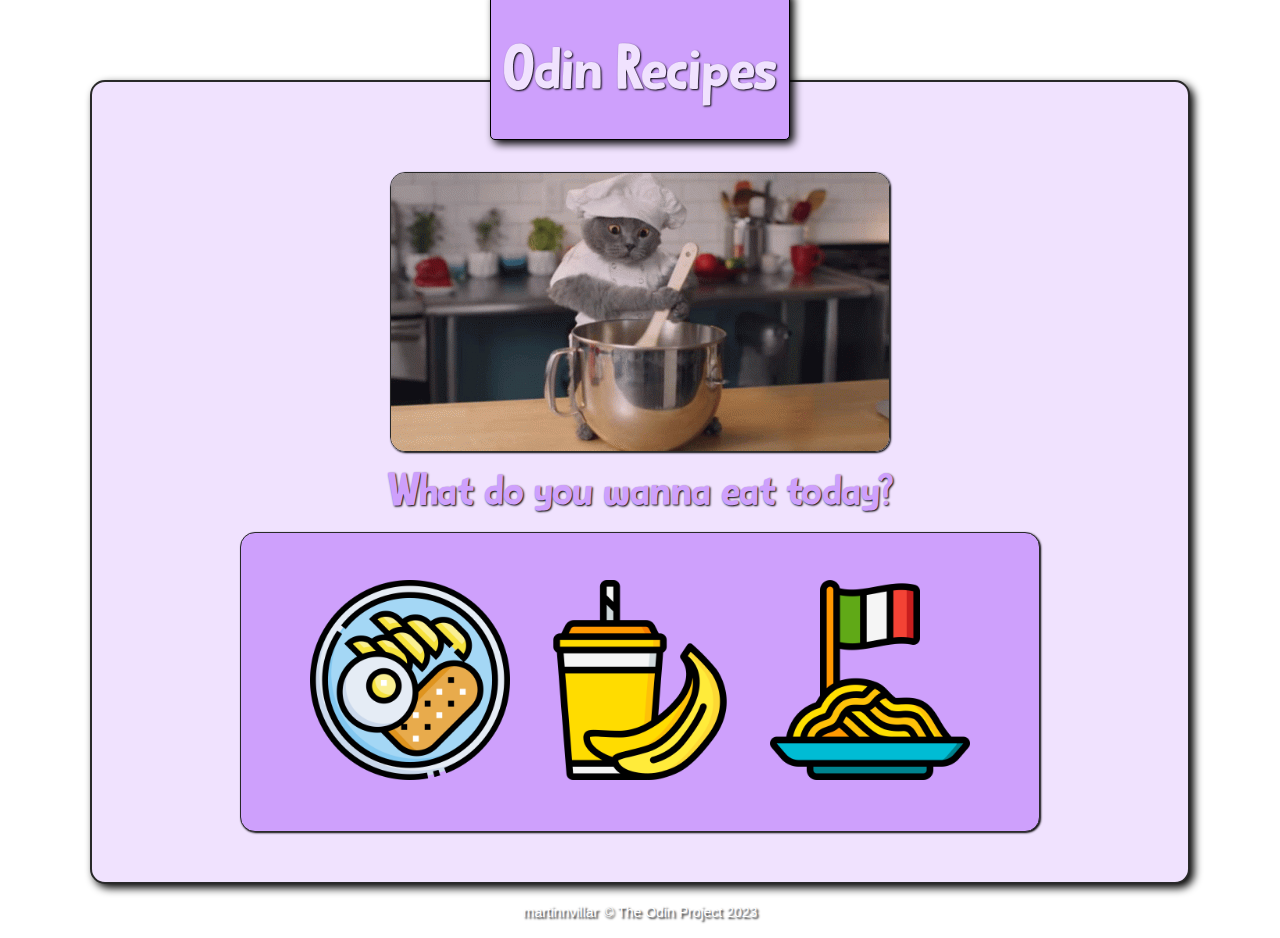
<file: index.html>
<!DOCTYPE html>
<html lang="en">
    <head>
        <meta charset="utf-8">
        <title>Odin recipes</title>
        <link rel="icon" href="img/icon.png">
        <link rel="stylesheet" href="styles/styles.css">
    </head>
    <body>
        <div class="contDiv">
                <div class="tittleDiv">
                    <h1>Odin Recipes</h1>
                </div>
            <div class="container">
                <img src="img/cat-chef.gif" alt="cute kitty cooking" class="catImg">
                <p class="pClass">What do you wanna eat today?</p>
                <div class="flexContainer">
                    <a href="recipes/milanesas.html" target="_blank"><img src="img/milanesaa.png" class="foodImg"></a>
                    <a href="recipes/banana-smoothie.html" target="_blank"><img src="img/bananaa.png" class="foodImg"></a>
                    <a href="recipes/pasta.html" target="_blank"><img src="img/spaghetti.png" class="foodImg"></a>
                </div>
            </div>
        </div>
        <footer>
            <a href="https://github.com/martinnvillar" target="_blank" id="footerLink">martinnvillar</a> © The Odin Project 2023 
        </footer>
    </body>
</html>
</file>
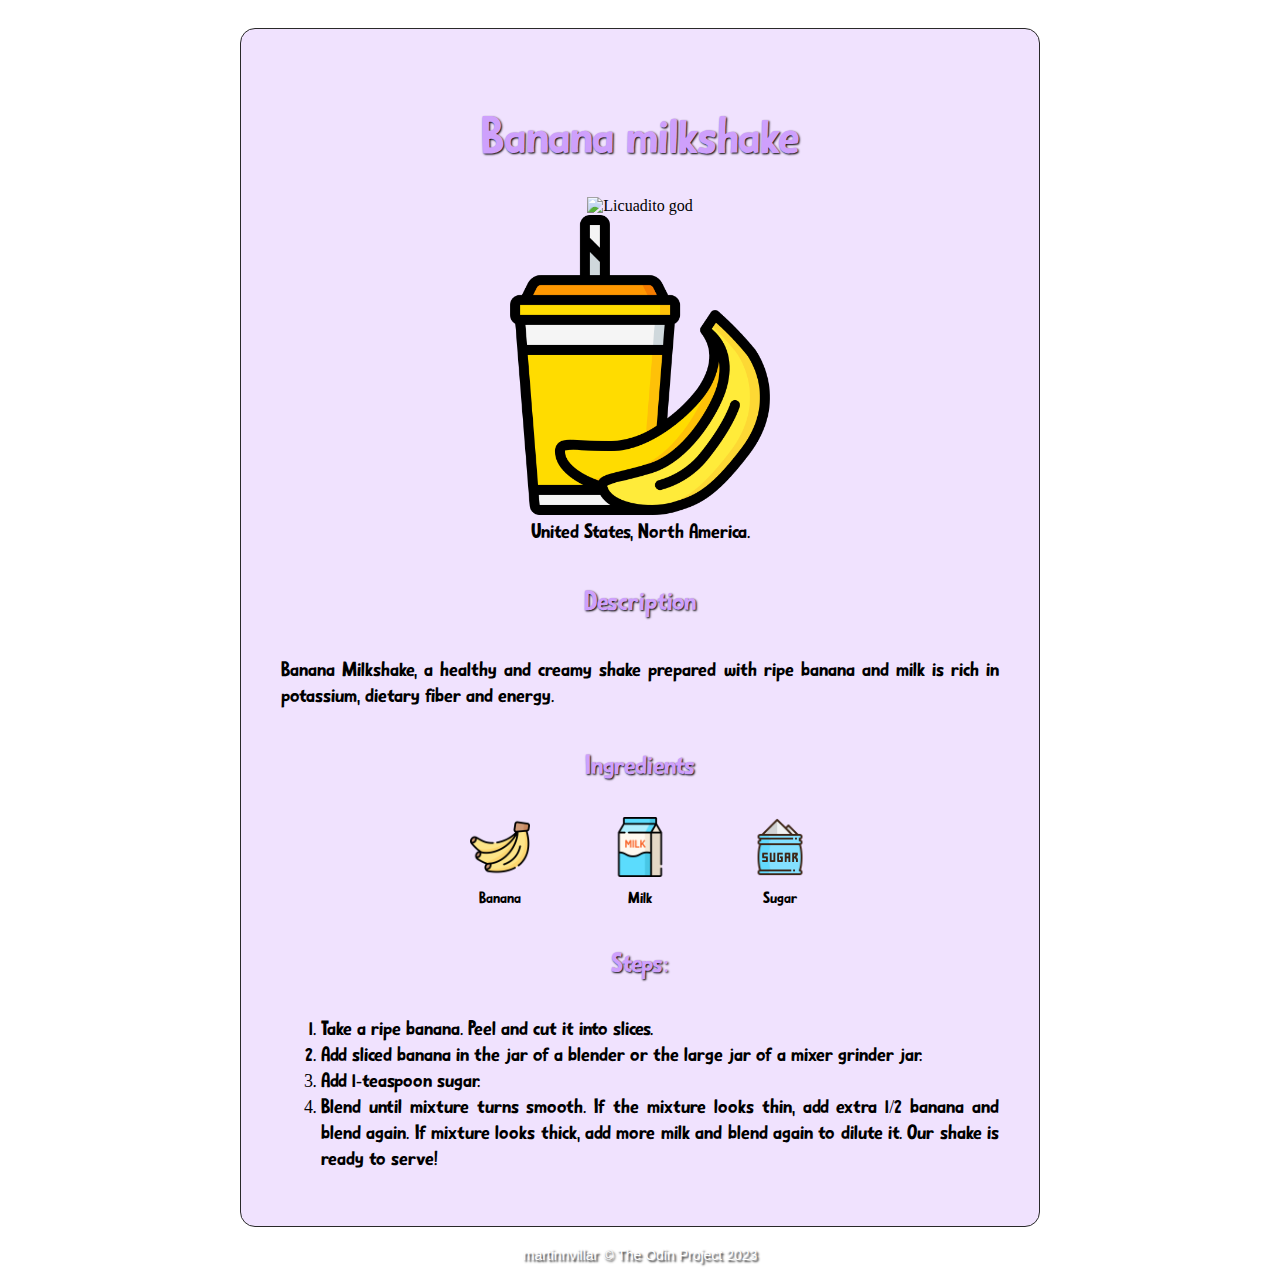
<file: recipes/banana-smoothie.html>
<!DOCTYPE html>
<html lang="en">
    <head>
        <meta charset="utf-8">
        <link rel="stylesheet" href="../styles/recipe.css">
        <link rel="icon" href="../img/icon.png">
        <title>Banana milkshake</title>
    </head>
    <body>
        
        <div class="align">
            <div class="recipeCont">
                <div class="recipeH1">
                    <h1>Banana milkshake</h1>
                    <img  alt="Licuadito god">
                    <a href="https://foodviva.com/milkshake-recipes/banana-milkshake-recipe/" target="_blank"><img src="../img/bananaa.png" class='recipeImg' alt="Milanesita god"></a>
                </div>
                <p>United States, North America.</p>
                <h2>Description</h2>
                <p>
                    Banana Milkshake, a healthy and creamy shake prepared with ripe banana and milk is rich in potassium, dietary fiber and energy.
                </p>
                <h2>Ingredients</h2>
                <div class="ingDiv">
                    <figure>
                        <img src="../img/banana.png" class="ingImg">
                        <figcaption>Banana</figcaption>
                    </figure>
                    <figure>
                        <img src="../img/milk.png" class="ingImg">
                        <figcaption>Milk</figcaption>
                    </figure>
                    <figure>
                        <img src="../img/sugar.png" class="ingImg">
                        <figcaption>Sugar</figcaption>
                    </figure>
                </div>
                <h2>Steps:</h2>
                    <ol>
                        <li>Take a ripe banana. Peel and cut it into slices.</li>
                        <li>Add sliced banana in the jar of a blender or the large jar of a mixer grinder jar.</li>
                        <li>Add 1-teaspoon sugar.</li>
                        <li>Blend until mixture turns smooth. If the mixture looks thin, add extra 1/2 banana and blend again. If mixture looks thick, add more milk and blend again to dilute it. Our shake is ready to serve!</li>
                    </ol>
            </div>
        </div>

        <footer>
            <a href="https://github.com/martinnvillar" target="_blank" id="footerLink">martinnvillar</a> © The Odin Project 2023 
        </footer>
    </body>
</html>
</file>
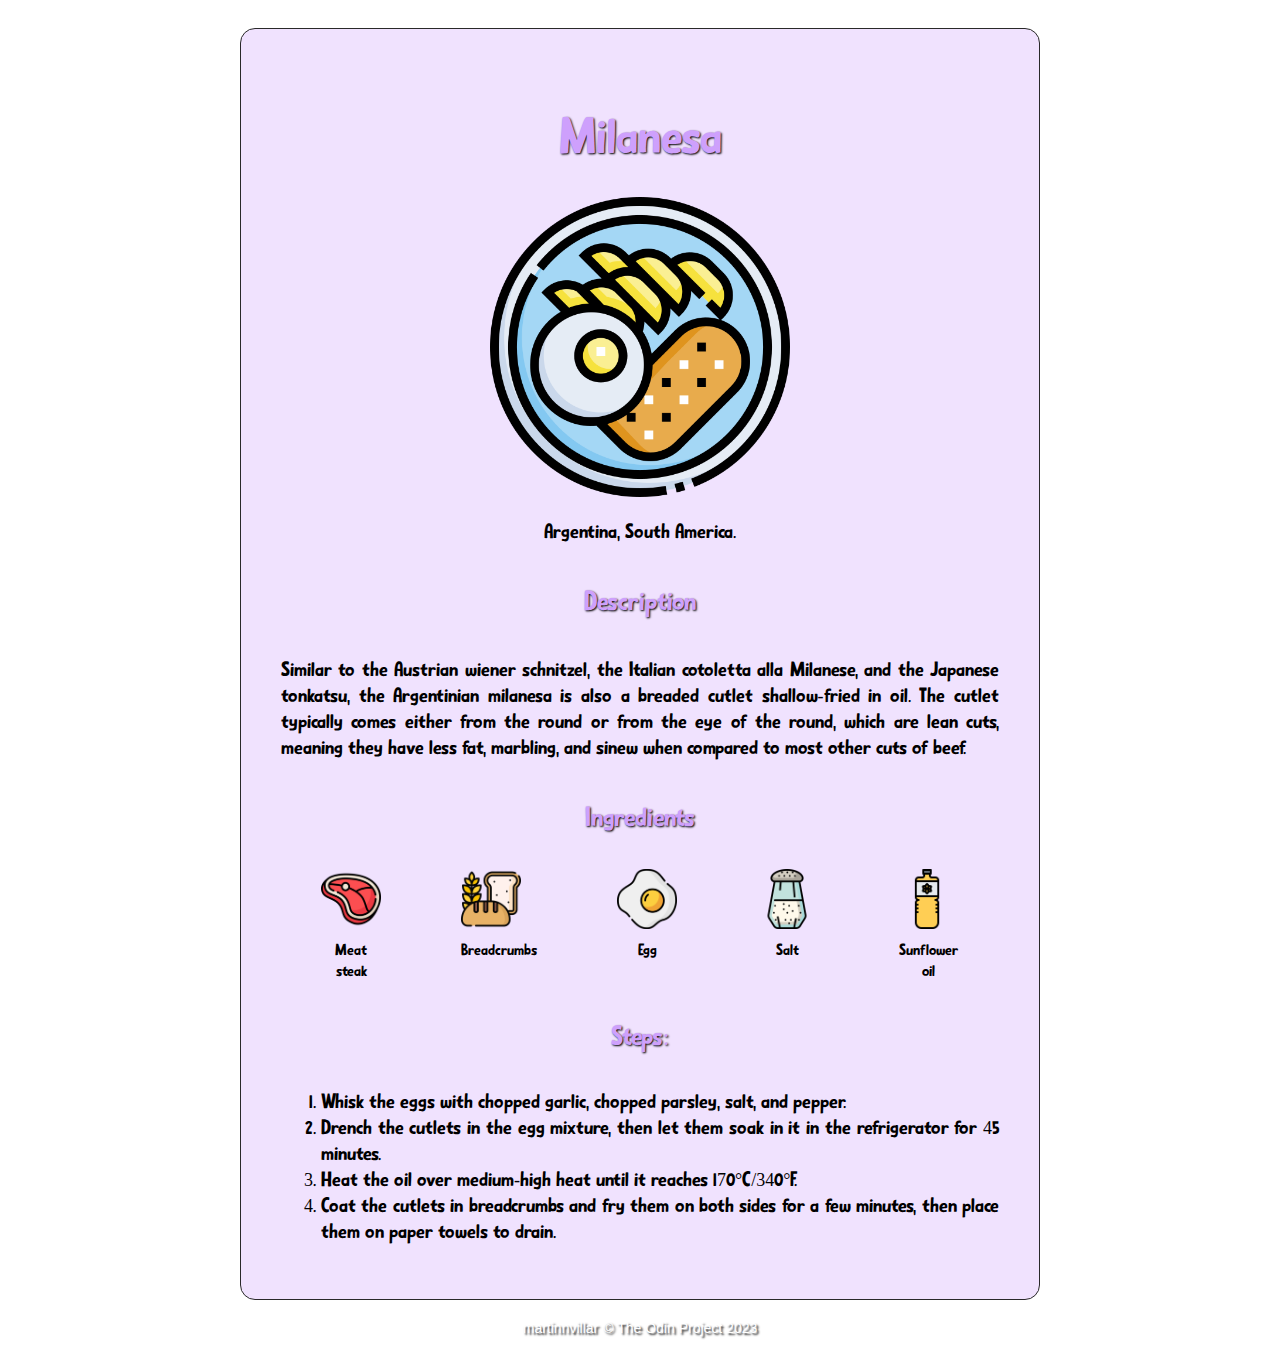
<file: recipes/milanesas.html>
<!DOCTYPE html>
<html lang="en">
    <head>
        <meta charset="utf-8">
        <title>Milanesas</title>
        <link rel="stylesheet" href="../styles/recipe.css">
        <link rel="icon" href="../img/icon.png">
    </head>
    <body>
        
        <div class="align">
            <div class="recipeCont">
                <div class="recipeH1">
                    <h1>Milanesa</h1>
                    <a href="https://www.tasteatlas.com/milanesa/recipe" target="_blank"><img src="../img/milanesaa.png" class='recipeImg' alt="Milanesita god"></a>
                </div>
                <p>Argentina, South America.</p>
                <h2>Description</h2>
                <p>
                    Similar to the Austrian wiener schnitzel, the Italian cotoletta alla Milanese, and the Japanese tonkatsu, the Argentinian milanesa is also a breaded cutlet shallow-fried in oil. The cutlet typically comes either from the round or from the eye of the round, which are lean cuts, meaning they have less fat, marbling, and sinew when compared to most other cuts of beef.
                </p>
                <h2>Ingredients</h2>
                <div class="ingDiv">
                    <figure>
                        <img src="../img/meat.png" class="ingImg">
                        <figcaption>Meat steak</figcaption>
                    </figure>
                    <figure>
                        <img src="../img/breadcrumbs.png" class="ingImg">
                        <figcaption>Breadcrumbs</figcaption>
                    </figure>
                    <figure>
                        <img src="../img/egg.png" class="ingImg">
                        <figcaption>Egg</figcaption>
                    </figure>
                    <figure>
                        <img src="../img/salt.png" class="ingImg">
                        <figcaption>Salt</figcaption>
                    </figure>
                    <figure>
                        <img src="../img/sunflower-oil.png" class="ingImg">
                        <figcaption>Sunflower oil</figcaption>
                    </figure>
                </div>
                <h2>Steps:</h2>
                <ol>
                    <li>Whisk the eggs with chopped garlic, chopped parsley, salt, and pepper.</li>
                    <li>Drench the cutlets in the egg mixture, then let them soak in it in the refrigerator for 45 minutes.</li>
                    <li>Heat the oil over medium-high heat until it reaches 170°C/340°F.</li>
                    <li>Coat the cutlets in breadcrumbs and fry them on both sides for a few minutes, then place them on paper towels to drain.</li>
                </ol>
            </div>
        </div>

        <footer>
            <a href="https://github.com/martinnvillar" target="_blank" id="footerLink">martinnvillar</a> © The Odin Project 2023 
        </footer>
    </body>
</html>
</file>
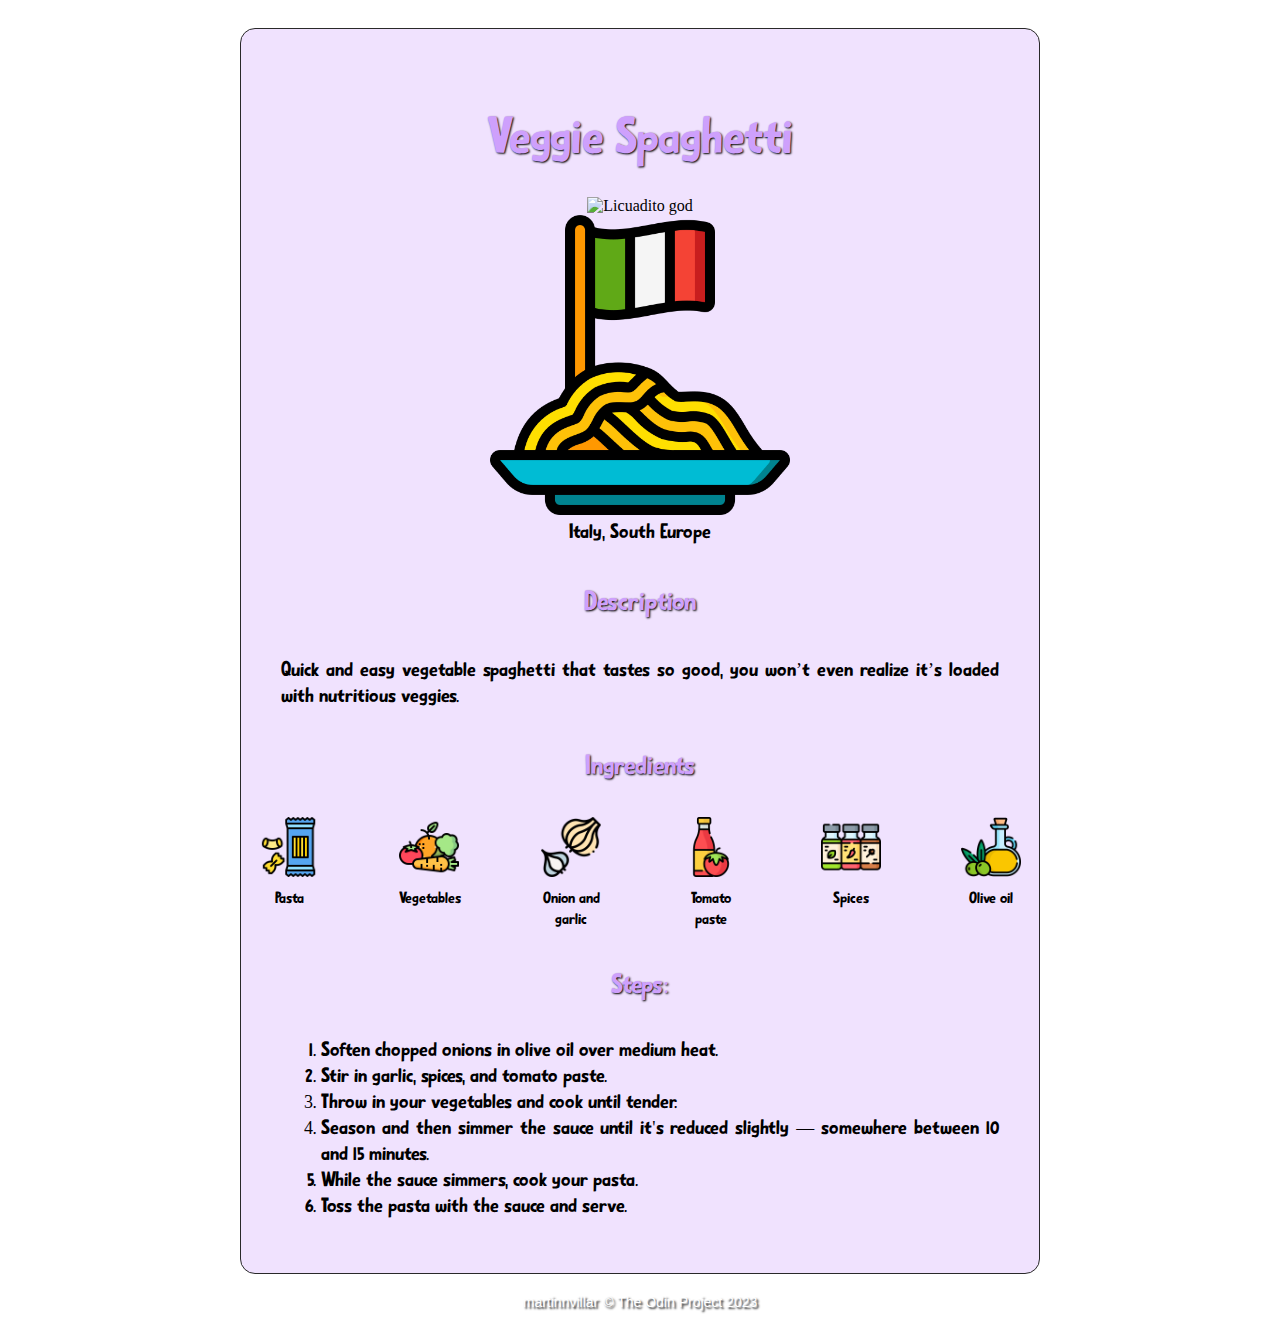
<file: recipes/pasta.html>
<!DOCTYPE html>
<html lang="en">
    <head>
        <meta charset="utf-8">
        <link rel="stylesheet" href="../styles/recipe.css">
        <link rel="icon" href="../img/icon.png">
        <title>Veggie Spaghetti</title>
    </head>
    <body>
        
        <div class="align">
            <div class="recipeCont">
                <div class="recipeH1">
                    <h1>Veggie Spaghetti</h1>
                    <img  alt="Licuadito god">
                    <a href="https://www.inspiredtaste.net/38662/veggie-spaghetti-recipe/" target="_blank"><img src="../img/spaghetti.png" class='recipeImg' alt="pasta"></a>
                </div>
                <p>Italy, South Europe</p>
                <h2>Description</h2>
                <p>Quick and easy vegetable spaghetti that tastes so good, you won’t even realize it’s loaded with nutritious veggies.</p>
                <h2>Ingredients</h2>
                <div class="ingDiv">
                    <figure>
                        <img src="../img/pasta.png" class="ingImg">
                        <figcaption>Pasta</figcaption>
                    </figure>
                    <figure>
                        <img src="../img/vegetable.png" class="ingImg">
                        <figcaption>Vegetables</figcaption>
                    </figure>
                    <figure>
                        <img src="../img/oniongarlic.png" class="ingImg">
                        <figcaption>Onion and garlic</figcaption>
                    </figure>
                    <figure>
                        <img src="../img/tomato-sauce.png" class="ingImg">
                        <figcaption>Tomato paste</figcaption>
                    </figure>
                    <figure>
                        <img src="../img/spices.png" class="ingImg">
                        <figcaption>Spices</figcaption>
                    </figure>
                    <figure>
                        <img src="../img/olive-oil.png" class="ingImg">
                        <figcaption>Olive oil</figcaption>
                    </figure>
                </div>
                <h2>Steps:</h2>
                    <ol>
                        <li>Soften chopped onions in olive oil over medium heat.</li>
                        <li>Stir in garlic, spices, and tomato paste.</li>
                        <li>Throw in your vegetables and cook until tender.</li>
                        <li>Season and then simmer the sauce until it's reduced slightly — somewhere between 10 and 15 minutes.</li>
                        <li>While the sauce simmers, cook your pasta.</li>
                        <li>Toss the pasta with the sauce and serve.</li>
                    </ol>
            </div>
        </div>

        <footer>
            <a href="https://github.com/martinnvillar" target="_blank" id="footerLink">martinnvillar</a> © The Odin Project 2023 
        </footer>
    </body>
</html>
</file>
<file: styles/styles.css>
*,
*::before,
*::after {
   box-sizing: border-box;
}

@font-face {
    font-family: 'MyFont';
    src: url('../webfont/SittingDuckDEMO-Regular.otf') format('truetype');
  }

body {
    padding: 40px;
    margin-top: 40px;
}

h1 {
    font-family: 'MyFont';
    font-size: 55px;
    color: #f0e2fe;
    font-weight: lighter;
    text-shadow: 1px 1px 2px black;
}

.contDiv {
    display: flex;
    flex-direction: column;
    align-items: center;
}

.tittleDiv {
    background-color: #cea0fc;
    width: 300px;
    height: 150px;
    justify-content: center;
    align-items: center;
    display: flex;
    border-radius: 5px;
    box-shadow: 4px 4px 8px black;
    margin-top: -90px;
    position: absolute;
    border: 1px solid black;
}

.catImg {
    border-radius: 15px;
    margin-bottom: 10px;
    box-shadow: 1px 1px 2px black;
    border: 1px solid #292929;
}

.container {
    background-color: #f0e2fe;
    padding: 50px;
    display: flex;
    align-items: center;
    border: 2px solid #292929;
    flex-direction: column;
    box-shadow: 4px 4px 8px black;
    border-radius: 15px;
    padding-top: 90px;
    width: 1100px;
}
.flexContainer {
    display: flex;
    flex-direction: row;
    justify-content: center;
    align-items: center;
    border-radius: 15px;
    border: 1px solid #292929;
    background-color: #cea0fc;
    box-shadow: 1px 1px 2px black;
    width: 800px;
    height: 300px;
    gap: 30px;
    padding: 30px;
}

.foodImg {
    width: 200px;
    height: 200px;
    transition: transform 0.6s ease-in-out, filter 0.5s ease;
}

.foodImg:hover {
    transform: translateY(15px);
    filter: brightness(70%);
}

.pClass {
    color: #cea0fc;
    font-size: 40px;
    font-family: 'MyFont';
    font-weight: lighter;
    margin-top: -5px;
    margin-bottom: 15px;
    text-shadow: 1px 1px 2px black;
}

footer {
    display: flex;
    align-items: center;
    justify-content: center;
    flex-direction: row;
    gap: 5px;
    font-size: 14px;
    font-weight: lighter;
    font-family: Arial, Helvetica, sans-serif;
    margin-top: 20px;
    margin-bottom: -30px;
    justify-content: center;
    color: #ffffff;
    text-shadow: 2px 2px 2px #292929;
}

#footerLink {
    color: #ffffff;
    text-decoration: none;
}

#footerLink:hover {
    color: #ffffff;
    text-decoration: underline;
}
</file>
<file: styles/recipe.css>
*,
*::before,
*::after {
   box-sizing: border-box;
}

@font-face {
    font-family: 'MyFont';
    src: url('../webfont/SittingDuckDEMO-Regular.otf') format('truetype');
}

body {
    padding: 20px;
    display: flex;
    flex-direction: column;
    justify-content: center;
}

footer {
    display: flex;
    align-items: center;
    justify-content: center;
    flex-direction: row;
    gap: 5px;
    font-size: 14px;
    font-weight: lighter;
    font-family: Arial, Helvetica, sans-serif;
    margin-top: 20px;
    margin-bottom: -10px;
    justify-content: center;
    color: #ffffff;
    text-shadow: 2px 2px 2px #292929;
}

#footerLink {
    color: #ffffff;
    text-decoration: none;
}

#footerLink:hover {
    color: #ffffff;
    text-decoration: underline;
}

.recipeCont {
    display: flex;
    flex-direction: column;
    align-items: center;
    justify-content: center;
    text-align: justify;
    background-color: #f0e2fe;
    border: 1px solid #292929;
    border-radius: 15px;
    padding: 40px;
    width: 800px;
}

.recipeImg {
    transition: transform 0.8s ease-in-out;
    width: 300px;
    height: 300px;
}

.recipeImg:hover {
    transform: scale(0.9);
    cursor: pointer;
}

.recipeH1 { 
   height: 110px;
   display: flex;
   align-items: center;
   flex-direction: column;
   margin-bottom: 320px;
}

h1 {
    font-family: 'MyFont';
    font-size: 45px;
    color: #cea0fc;
    font-weight: lighter;
    text-shadow: 1px 1px 2px black;
}

h2, h3 {
    font-family: 'MyFont';
    color:#cea0fc;
    font-weight: lighter;
    text-shadow: 1px 1px 2px black;
}

.align {
    display: flex;
    flex-direction: column;
    align-items: center;
    justify-content: center;
}

.ingImg {
    width: 60px;
    height: 60px;
    transition: transform 0.6s ease-in-out;
}

.ingImg:hover {
    transform: scale(1.2);
}

.ingDiv {
    display: flex;
    flex-direction: row;
}

figcaption {
    margin-top: 5px;
    text-align: center;
}

p, li {
    font-family: 'MyFont';
    font-size: 18px;
}

figcaption {
    font-family: 'MyFont';
    font-size: 14px;
}
</file>
